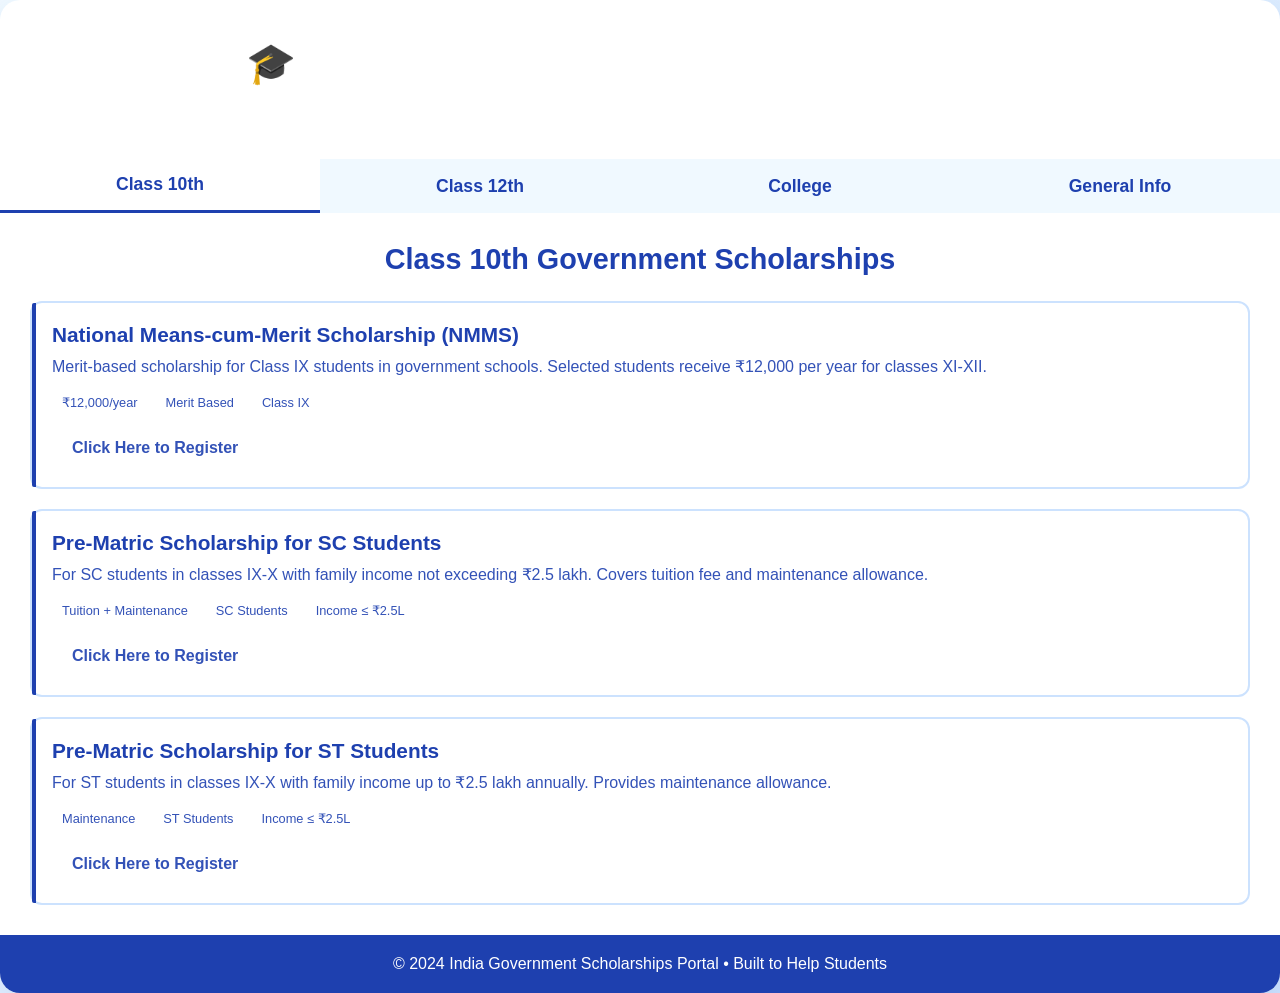
<file: sch.html>
<!DOCTYPE html>
<html lang="en">
<head>
    <meta charset="UTF-8">
    <meta name="viewport" content="width=device-width, initial-scale=1.0">
    <title>India Government Scholarships Portal</title>
    <style>
        * { margin: 0; padding: 0; box-sizing: border-box; }
        body { 
            font-family: 'Segoe UI', Tahoma, Geneva, Verdana, sans-serif;
            background: linear-gradient(135deg, #F0F9FF 0%, #CCE2FE 100%);
            min-height: 100vh;
          
        }
        .container { max-width: 1400px; margin: 0 auto; background: white; border-radius: 20px; overflow: hidden; box-shadow: 0 10px 30px rgba(30, 64, 175, 0.1); }
        .header { 
            background: linear-gradient(135deg,#3352B7);
            color: white; padding: 40px; text-align: center;
        }
        .header h1 { font-size: 2.5rem; margin-bottom: 10px; }
        .header p { font-size: 1.2rem; opacity: 0.9; }
        .nav-tabs { display: flex; background: #F0F9FF; }
        .tab-button { 
            flex: 1; padding: 15px; background: none; border: none;
            font-size: 1.1rem; font-weight: 600; cursor: pointer;
            color: #1E40AF; transition: all 0.3s ease;
        }
        .tab-button.active { background: white; color: #1E40AF; border-bottom: 3px solid #1E40AF; }
        .tab-button:hover:not(.active) { background: #CCE2FE; }
        .tab-content { display: none; padding: 30px; }
        .tab-content.active { display: block; }
        .section-title { text-align: center; color: #1E40AF; margin-bottom: 25px; font-size: 1.8rem; }
        .scholarship-grid { display: grid; gap: 20px; }
        .scholarship-card { 
            background: white; border: 2px solid #CCE2FE; border-radius: 12px;
            padding: 20px; transition: all 0.3s ease; position: relative;
        }
        .scholarship-card::before {
            content: ''; position: absolute; left: 0; top: 0; bottom: 0;
            width: 4px; background: #1E40AF; border-radius: 2px 0 0 2px;
        }
        .scholarship-card:hover { transform: translateY(-5px); box-shadow: 0 8px 25px rgba(30, 64, 175, 0.15); border-color: #1E40AF; }
        .scholarship-title { font-size: 1.3rem; font-weight: 700; color: #1E40AF; margin-bottom: 8px; }
        .scholarship-description { color: #3352B7; margin-bottom: 12px; line-height: 1.5; }
        .scholarship-details { display: flex; flex-wrap: wrap; gap: 8px; margin-bottom: 15px; }
        .detail-tag { 
            background: linear-gradient(135deg, #F0F9FF);
            color:#3352B7; padding: 4px 10px; border-radius: 15px; font-size: 0.8rem;
        }
        .apply-button { 
            display: inline-block; background: linear-gradient(135deg, #F0F9FF);
            color: #3352B7; padding: 10px 20px; border-radius: 25px;
            text-decoration: none; font-weight: 600; transition: all 0.3s ease;
        }
        .apply-button:hover { 
            background: linear-gradient(135deg, #CCE2FE, #1E40AF);
            transform: translateY(-2px); text-decoration: none; color: white;
        }
        .important-links { 
            background: linear-gradient(135deg, #1E40AF 0%, #CCE2FE 100%);
            color: white; padding: 25px; border-radius: 15px; margin: 25px 0;
        }
        .links-grid { display: grid; grid-template-columns: repeat(auto-fit, minmax(250px, 1fr)); gap: 15px; margin-top: 15px; }
        .link-card { background: rgba(255, 255, 255, 0.2); padding: 15px; border-radius: 10px; }
        .link-card a { color: white; text-decoration: none; font-weight: 600; }
        .instructions { background: #F0F9FF; padding: 20px; border-radius: 10px; border-left: 4px solid #1E40AF; }
        .instructions h3 { color: #1E40AF; margin-bottom: 10px; }
        .instructions ul { color: #555; line-height: 1.6; padding-left: 20px; }
        .footer { background: #1E40AF; color: white; text-align: center; padding: 20px; }
    </style>
</head>
<body>
    <div class="container">
        <div class="header">
            <h1>🎓 India Government Scholarships Portal</h1>
            <p>Complete Guide to Government Scholarships for Students</p>
        </div>

        <div class="nav-tabs">
            <button class="tab-button active" onclick="showTab('class10')">Class 10th</button>
            <button class="tab-button" onclick="showTab('class12')">Class 12th</button>
            <button class="tab-button" onclick="showTab('college')">College</button>
            <button class="tab-button" onclick="showTab('general')">General Info</button>
        </div>

        <div id="class10" class="tab-content active">
            <h2 class="section-title">Class 10th Government Scholarships</h2>
            <div class="scholarship-grid">
                <div class="scholarship-card">
                    <div class="scholarship-title">National Means-cum-Merit Scholarship (NMMS)</div>
                    <div class="scholarship-description">Merit-based scholarship for Class IX students in government schools. Selected students receive ₹12,000 per year for classes XI-XII.</div>
                    <div class="scholarship-details">
                        <span class="detail-tag">₹12,000/year</span>
                        <span class="detail-tag">Merit Based</span>
                        <span class="detail-tag">Class IX</span>
                    </div>
                    <a class="apply-button" href="https://scholarships.gov.in/" target="_blank">Click Here to Register</a>
                </div>
                
                <div class="scholarship-card">
                    <div class="scholarship-title">Pre-Matric Scholarship for SC Students</div>
                    <div class="scholarship-description">For SC students in classes IX-X with family income not exceeding ₹2.5 lakh. Covers tuition fee and maintenance allowance.</div>
                    <div class="scholarship-details">
                        <span class="detail-tag">Tuition + Maintenance</span>
                        <span class="detail-tag">SC Students</span>
                        <span class="detail-tag">Income ≤ ₹2.5L</span>
                    </div>
                    <a class="apply-button" href="https://scholarships.gov.in/" target="_blank">Click Here to Register</a>
                </div>
                
                <div class="scholarship-card">
                    <div class="scholarship-title">Pre-Matric Scholarship for ST Students</div>
                    <div class="scholarship-description">For ST students in classes IX-X with family income up to ₹2.5 lakh annually. Provides maintenance allowance.</div>
                    <div class="scholarship-details">
                        <span class="detail-tag">Maintenance</span>
                        <span class="detail-tag">ST Students</span>
                        <span class="detail-tag">Income ≤ ₹2.5L</span>
                    </div>
                    <a class="apply-button" href="https://scholarships.gov.in/" target="_blank">Click Here to Register</a>
                </div>
            </div>
        </div>

        <div id="class12" class="tab-content">
            <h2 class="section-title">Class 12th Government Scholarships</h2>
            <div class="scholarship-grid">
                <div class="scholarship-card">
                    <div class="scholarship-title">INSPIRE Scholarship (SHE)</div>
                    <div class="scholarship-description">For top 1% students in Class XII pursuing Science. Provides ₹80,000 per year + ₹20,000 research fee.</div>
                    <div class="scholarship-details">
                        <span class="detail-tag">₹80K + ₹20K</span>
                        <span class="detail-tag">Top 1%</span>
                        <span class="detail-tag">Science</span>
                    </div>
                    <a class="apply-button" href="https://online-inspire.gov.in/" target="_blank">Click Here to Register</a>
                </div>
                
                <div class="scholarship-card">
                    <div class="scholarship-title">Post-Matric Scholarship for SC Students</div>
                    <div class="scholarship-description">For SC students pursuing higher studies after Class X with family income up to ₹2.5 lakh.</div>
                    <div class="scholarship-details">
                        <span class="detail-tag">Full Support</span>
                        <span class="detail-tag">SC Students</span>
                        <span class="detail-tag">Post Class X</span>
                    </div>
                    <a class="apply-button" href="https://scholarships.gov.in/" target="_blank">Click Here to Register</a>
                </div>
            </div>
        </div>

        <div id="college" class="tab-content">
            <h2 class="section-title">College Government Scholarships</h2>
            <div class="scholarship-grid">
                <div class="scholarship-card">
                    <div class="scholarship-title">Central Sector Scholarship</div>
                    <div class="scholarship-description">For students securing admission through JEE/NEET/CLAT with family income ≤ ₹8 lakh. Provides ₹20,000/year.</div>
                    <div class="scholarship-details">
                        <span class="detail-tag">₹20K/year</span>
                        <span class="detail-tag">Entrance Based</span>
                        <span class="detail-tag">Income ≤ ₹8L</span>
                    </div>
                    <a class="apply-button" href="https://scholarships.gov.in/" target="_blank">Click Here to Register</a>
                </div>
                
                <div class="scholarship-card">
                    <div class="scholarship-title">AICTE PRAGATI Scholarship</div>
                    <div class="scholarship-description">For girl students in technical education. Covers tuition fee up to ₹30,000 + ₹2,000 incidental charges.</div>
                    <div class="scholarship-details">
                        <span class="detail-tag">₹30K + ₹2K</span>
                        <span class="detail-tag">Girl Students</span>
                        <span class="detail-tag">Technical</span>
                    </div>
                    <a class="apply-button" href="https://scholarships.gov.in/" target="_blank">Click Here to Register</a>
                </div>
            </div>
        </div>

        <div id="general" class="tab-content">
            <h2 class="section-title">Application Process & Important Links</h2>
            
            <div class="instructions">
                <h3>How to Apply</h3>
                <ul>
                    <li>Visit scholarships.gov.in and create account</li>
                    <li>Fill profile with accurate information</li>
                    <li>Check eligibility criteria carefully</li>
                    <li>Upload required documents (Aadhaar, Income Certificate, etc.)</li>
                    <li>Submit before deadline and save application ID</li>
                </ul>
            </div>

            <div class="important-links">
                <h3>Important Portals</h3>
                <div class="links-grid">
                    <div class="link-card">
                        <a href="https://scholarships.gov.in/" target="_blank">National Scholarship Portal</a>
                    </div>
                    <div class="link-card">
                        <a href="https://online-inspire.gov.in/" target="_blank">INSPIRE Scholarship</a>
                    </div>
                    <div class="link-card">
                        <a href="https://www.ugc.ac.in/scheme/" target="_blank">UGC Scholarships</a>
                    </div>
                </div>
            </div>
        </div>

        <div class="footer">
            <p>© 2024 India Government Scholarships Portal • Built to Help Students</p>
        </div>
    </div>

    <script>
        function showTab(id) {
            document.querySelectorAll('.tab-button').forEach(btn => btn.classList.remove('active'));
            document.querySelectorAll('.tab-content').forEach(content => content.classList.remove('active'));
            
            event.target.classList.add('active');
            document.getElementById(id).classList.add('active');
        }
    </script>
</body>
</html>
</file>
